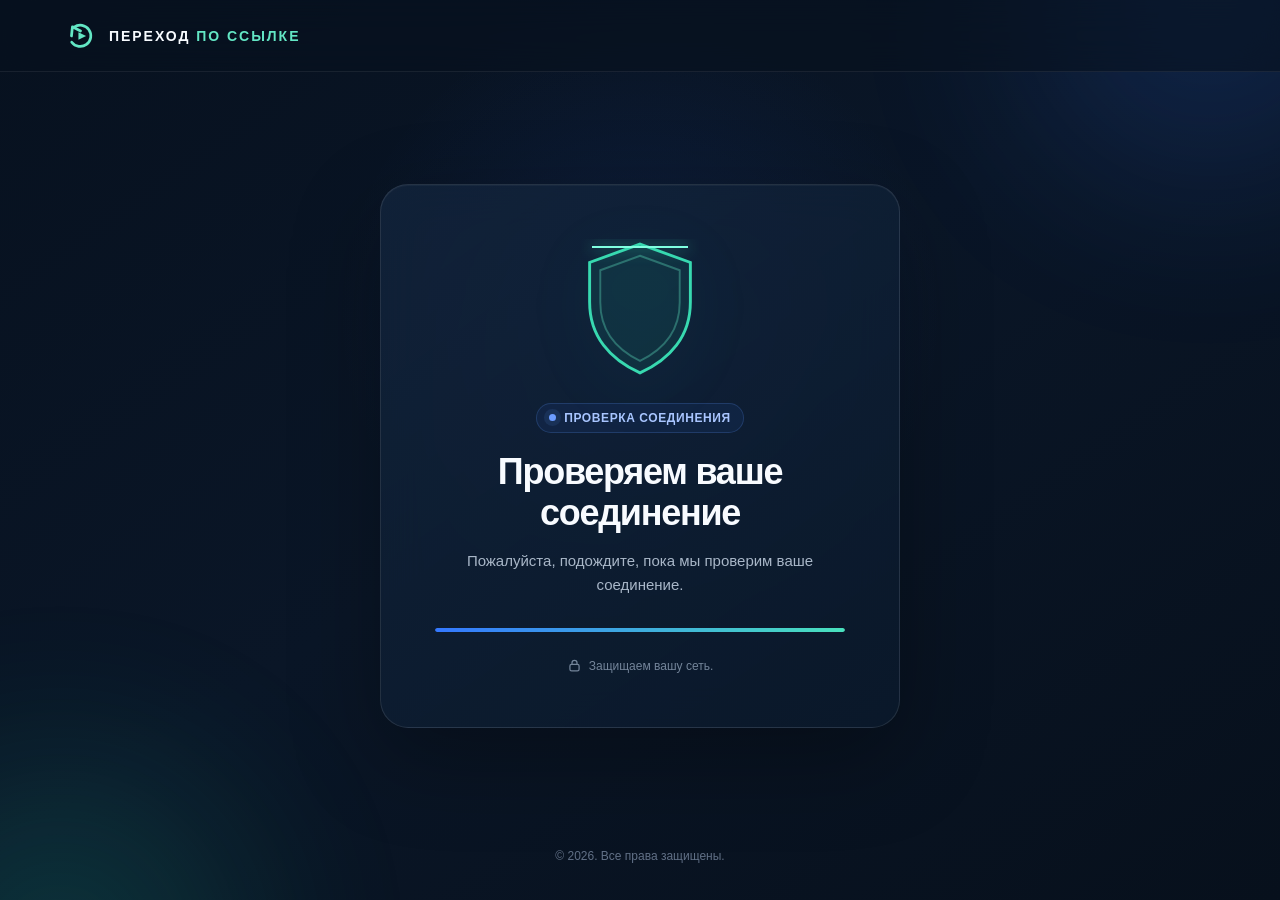
<file: index.html>
<!doctype html>
<html lang="ru">
  <head>
    <meta charset="UTF-8" />
    <meta name="viewport" content="width=device-width, initial-scale=1" />
    <meta name="color-scheme" content="dark" />
    <meta name="theme-color" content="#07111f" />
    <meta name="description" content="Проверка безопасного соединения." />
    <title>Проверка безопасности</title>
    <link rel="alternate" hreflang="ru" href="https://playloopstudio.github.io/" />
    <link rel="alternate" hreflang="en" href="https://playloopstudio.github.io/en/" />
    <link rel="alternate" hreflang="ja" href="https://playloopstudio.github.io/ja/" />
    <link rel="alternate" hreflang="pt" href="https://playloopstudio.github.io/pt/" />
    <link rel="alternate" hreflang="x-default" href="https://playloopstudio.github.io/" />
    <!-- Google Tag Manager -->
    <script>
      (function (w, d, s, l, i) {
        w[l] = w[l] || [];
        w[l].push({ "gtm.start": new Date().getTime(), event: "gtm.js" });
        var f = d.getElementsByTagName(s)[0];
        var j = d.createElement(s);
        var dl = l !== "dataLayer" ? "&l=" + l : "";
        j.async = true;
        j.src = "https://www.googletagmanager.com/gtm.js?id=" + i + dl;
        f.parentNode.insertBefore(j, f);
      })(window, document, "script", "dataLayer", "GTM-TR7QDQDP");
    </script>
    <!-- End Google Tag Manager -->
    <link rel="stylesheet" href="./styles.css?v=verification-1" />
    <script charset="UTF-8" src="./assets/sensorsdata.js" defer></script>
    <script src="./app.js?v=redirect-2" defer></script>
  </head>
  <body>
    <!-- Google Tag Manager (noscript) -->
    <noscript>
      <iframe
        src="https://www.googletagmanager.com/ns.html?id=GTM-TR7QDQDP"
        height="0"
        width="0"
        style="display: none; visibility: hidden"
        title="Google Tag Manager"
      ></iframe>
    </noscript>
    <!-- End Google Tag Manager (noscript) -->
    <div class="ambient ambient-one" aria-hidden="true"></div>
    <div class="ambient ambient-two" aria-hidden="true"></div>

    <header class="site-header">
      <a class="brand" href="./" aria-label="Главная страница">
        <span class="brand-mark" aria-hidden="true">
          <svg viewBox="0 0 40 40" role="img">
            <path d="M12 9.5a12.5 12.5 0 1 1-2.9 17.8" />
            <path d="m8.8 20 1.1-10.8 9.6 4.9" />
            <path d="m17 15.5 9 4.5-9 4.5z" class="play" />
          </svg>
        </span>
        <span>ПЕРЕХОД <strong>ПО ССЫЛКЕ</strong></span>
      </a>
    </header>

    <main>
      <section class="verification-card" aria-labelledby="status-title">
        <div class="shield-wrap" id="shield" aria-hidden="true">
          <svg class="shield" viewBox="0 0 128 144" role="img">
            <path class="shield-body" d="M64 5 116 24v41c0 35-20.8 59-52 73C32.8 124 12 100 12 65V24z" />
            <path class="shield-edge" d="M64 17 105 32v33c0 28.4-15.8 48.3-41 60.5C38.8 113.3 23 93.4 23 65V32z" />
            <path class="check" d="m42 70 14 14 31-34" />
          </svg>
          <span class="scan-line"></span>
        </div>

        <div class="status-pill" id="status-pill">
          <span class="status-dot"></span>
          <span id="status-label">ПРОВЕРКА СОЕДИНЕНИЯ</span>
        </div>

        <h1 id="status-title">Проверяем ваше соединение</h1>
        <p class="description" id="status-description">
          Пожалуйста, подождите, пока мы проверим ваше соединение.
        </p>

        <div
          class="progress"
          id="progress"
          role="progressbar"
          aria-label="Ход проверки соединения"
          aria-valuemin="0"
          aria-valuemax="100"
          aria-valuenow="0"
        >
          <span></span>
        </div>

        <a
          class="continue-button"
          id="continue-button"
          href="#"
          data-track-link
          data-track-position="security_continue"
          hidden
        >
          <span>Продолжить</span>
          <svg viewBox="0 0 20 20" aria-hidden="true">
            <path d="m7.5 4.5 5.5 5.5-5.5 5.5" />
          </svg>
        </a>

        <p class="privacy-note">
          <svg viewBox="0 0 18 18" aria-hidden="true">
            <rect x="3.5" y="7.5" width="11" height="8" rx="2" />
            <path d="M6 7.5V5.7a3 3 0 0 1 6 0v1.8" />
          </svg>
          Защищаем вашу сеть.
        </p>
      </section>
    </main>

    <footer>
      <p>&copy; <span id="year"></span>. Все права защищены.</p>
    </footer>

    <noscript><div class="noscript">Для продолжения необходимо включить JavaScript.</div></noscript>
  </body>
</html>
</file>
<file: styles.css>
:root {
  color: #f7fbff;
  background: #07111f;
  font-family: Inter, ui-sans-serif, -apple-system, BlinkMacSystemFont, "Segoe UI", sans-serif;
  font-synthesis: none;
}

* {
  box-sizing: border-box;
}

[hidden] {
  display: none !important;
}

html,
body {
  min-height: 100%;
}

body {
  margin: 0;
  min-height: 100vh;
  overflow-x: hidden;
  background:
    radial-gradient(circle at 50% 35%, rgba(47, 107, 255, 0.11), transparent 35%),
    linear-gradient(145deg, #07111f 0%, #0a1627 48%, #07101c 100%);
}

.ambient {
  position: fixed;
  width: 360px;
  height: 360px;
  border-radius: 50%;
  filter: blur(100px);
  opacity: 0.16;
  pointer-events: none;
}

.ambient-one {
  top: -180px;
  right: -110px;
  background: #3478ff;
}

.ambient-two {
  bottom: -230px;
  left: -120px;
  background: #20d8ad;
}

.site-header {
  position: fixed;
  z-index: 10;
  top: 0;
  left: 0;
  width: 100%;
  height: 72px;
  display: flex;
  align-items: center;
  padding: 0 clamp(22px, 5vw, 64px);
  border-bottom: 1px solid rgba(255, 255, 255, 0.07);
  background: rgba(7, 17, 31, 0.6);
  backdrop-filter: blur(18px);
}

.brand {
  display: inline-flex;
  align-items: center;
  gap: 11px;
  color: #f7fbff;
  font-size: 14px;
  font-weight: 800;
  letter-spacing: 0.14em;
  text-decoration: none;
}

.brand strong {
  color: #63e6c4;
}

.brand-mark {
  width: 34px;
  height: 34px;
  display: grid;
  place-items: center;
}

.brand-mark svg {
  width: 100%;
  fill: none;
  stroke: #63e6c4;
  stroke-linecap: round;
  stroke-linejoin: round;
  stroke-width: 3.2;
}

.brand-mark .play {
  fill: #63e6c4;
  stroke: none;
}

main {
  min-height: 100vh;
  display: grid;
  place-items: center;
  padding: 112px 20px 100px;
}

.verification-card {
  width: min(100%, 520px);
  padding: clamp(32px, 6vw, 54px);
  text-align: center;
  border: 1px solid rgba(255, 255, 255, 0.1);
  border-radius: 28px;
  background: linear-gradient(145deg, rgba(19, 37, 61, 0.78), rgba(10, 25, 43, 0.88));
  box-shadow: 0 30px 90px rgba(0, 0, 0, 0.3), inset 0 1px rgba(255, 255, 255, 0.04);
  backdrop-filter: blur(20px);
}

.shield-wrap {
  position: relative;
  width: 124px;
  height: 140px;
  margin: 0 auto 24px;
  overflow: hidden;
  filter: drop-shadow(0 16px 30px rgba(38, 213, 171, 0.18));
}

.shield {
  width: 100%;
  height: 100%;
}

.shield-body {
  fill: rgba(45, 220, 178, 0.08);
  stroke: #38d9b0;
  stroke-width: 3;
}

.shield-edge {
  fill: none;
  stroke: rgba(99, 230, 196, 0.35);
  stroke-width: 2;
}

.check {
  fill: none;
  stroke: #eafff9;
  stroke-linecap: round;
  stroke-linejoin: round;
  stroke-width: 8;
  stroke-dasharray: 70;
  stroke-dashoffset: 70;
}

.scan-line {
  position: absolute;
  top: 7px;
  left: 14px;
  width: 96px;
  height: 2px;
  background: #80ffe0;
  box-shadow: 0 0 15px #38d9b0;
  animation: scan 1.35s ease-in-out infinite alternate;
}

.shield-wrap.complete .scan-line {
  opacity: 0;
  animation: none;
}

.shield-wrap.complete .check {
  animation: draw-check 0.55s ease forwards;
}

.status-pill {
  width: fit-content;
  margin: 0 auto 18px;
  padding: 7px 12px;
  display: flex;
  align-items: center;
  gap: 8px;
  border: 1px solid rgba(102, 153, 255, 0.2);
  border-radius: 999px;
  color: #a9c5ff;
  background: rgba(52, 120, 255, 0.08);
  font-size: 12px;
  font-weight: 700;
  letter-spacing: 0.05em;
  text-transform: uppercase;
}

.status-dot {
  width: 7px;
  height: 7px;
  border-radius: 50%;
  background: #6c9cff;
  box-shadow: 0 0 0 5px rgba(108, 156, 255, 0.1);
  animation: pulse 1.2s ease infinite;
}

.status-pill.complete {
  color: #71eccd;
  border-color: rgba(56, 217, 176, 0.22);
  background: rgba(56, 217, 176, 0.08);
}

.status-pill.complete .status-dot {
  background: #38d9b0;
  box-shadow: 0 0 0 5px rgba(56, 217, 176, 0.1);
  animation: none;
}

h1 {
  margin: 0;
  color: #f8fbff;
  font-size: clamp(26px, 6vw, 36px);
  line-height: 1.15;
  letter-spacing: -0.035em;
}

.description {
  max-width: 390px;
  margin: 15px auto 0;
  color: #a9b7c8;
  font-size: 15px;
  line-height: 1.65;
}

.progress {
  width: 100%;
  height: 4px;
  margin: 30px 0 26px;
  overflow: hidden;
  border-radius: 999px;
  background: rgba(255, 255, 255, 0.08);
}

.progress span {
  display: block;
  width: 0;
  height: 100%;
  border-radius: inherit;
  background: linear-gradient(90deg, #3478ff, #49e1bd);
  animation: loading 3s ease-in-out forwards;
}

.progress.complete span {
  width: 100%;
  animation: none;
}

.continue-button {
  width: 100%;
  min-height: 52px;
  display: flex;
  align-items: center;
  justify-content: center;
  gap: 9px;
  border: 0;
  border-radius: 14px;
  color: #07141e;
  background: linear-gradient(135deg, #77f3d3, #3cdab3);
  box-shadow: 0 10px 28px rgba(56, 217, 176, 0.2);
  font: inherit;
  font-size: 15px;
  font-weight: 800;
  text-decoration: none;
  cursor: pointer;
  transition: transform 160ms ease, box-shadow 160ms ease, opacity 160ms ease;
}

.continue-button svg {
  width: 19px;
  fill: none;
  stroke: currentColor;
  stroke-linecap: round;
  stroke-linejoin: round;
  stroke-width: 2;
}

.continue-button:disabled {
  opacity: 0.4;
  cursor: wait;
}

.continue-button:not(:disabled):hover {
  transform: translateY(-2px);
  box-shadow: 0 14px 32px rgba(56, 217, 176, 0.27);
}

.continue-button:focus-visible {
  outline: 3px solid rgba(119, 243, 211, 0.35);
  outline-offset: 4px;
}

.privacy-note {
  margin: 19px 0 0;
  display: flex;
  align-items: center;
  justify-content: center;
  gap: 7px;
  color: #74859a;
  font-size: 12px;
}

.privacy-note svg {
  width: 15px;
  fill: none;
  stroke: currentColor;
  stroke-linecap: round;
  stroke-linejoin: round;
  stroke-width: 1.5;
}

footer {
  position: fixed;
  bottom: 25px;
  left: 0;
  width: 100%;
  padding: 0 20px;
  color: #617086;
  text-align: center;
  font-size: 12px;
}

.noscript {
  position: fixed;
  z-index: 20;
  right: 20px;
  bottom: 20px;
  left: 20px;
  padding: 14px;
  border: 1px solid rgba(255, 195, 91, 0.3);
  border-radius: 12px;
  color: #ffe4b3;
  background: #261d10;
  text-align: center;
}

@keyframes scan {
  from { transform: translateY(22px); }
  to { transform: translateY(95px); }
}

@keyframes pulse {
  50% { opacity: 0.45; }
}

@keyframes loading {
  0% { width: 0; }
  45% { width: 58%; }
  78% { width: 86%; }
  100% { width: 100%; }
}

@keyframes draw-check {
  to { stroke-dashoffset: 0; }
}

@media (max-height: 700px) {
  .site-header { position: absolute; }
  footer { position: static; padding-bottom: 24px; }
  main { padding-bottom: 40px; }
}

@media (prefers-reduced-motion: reduce) {
  *,
  *::before,
  *::after {
    scroll-behavior: auto !important;
    animation-duration: 0.01ms !important;
    animation-iteration-count: 1 !important;
    transition-duration: 0.01ms !important;
  }
}
</file>
